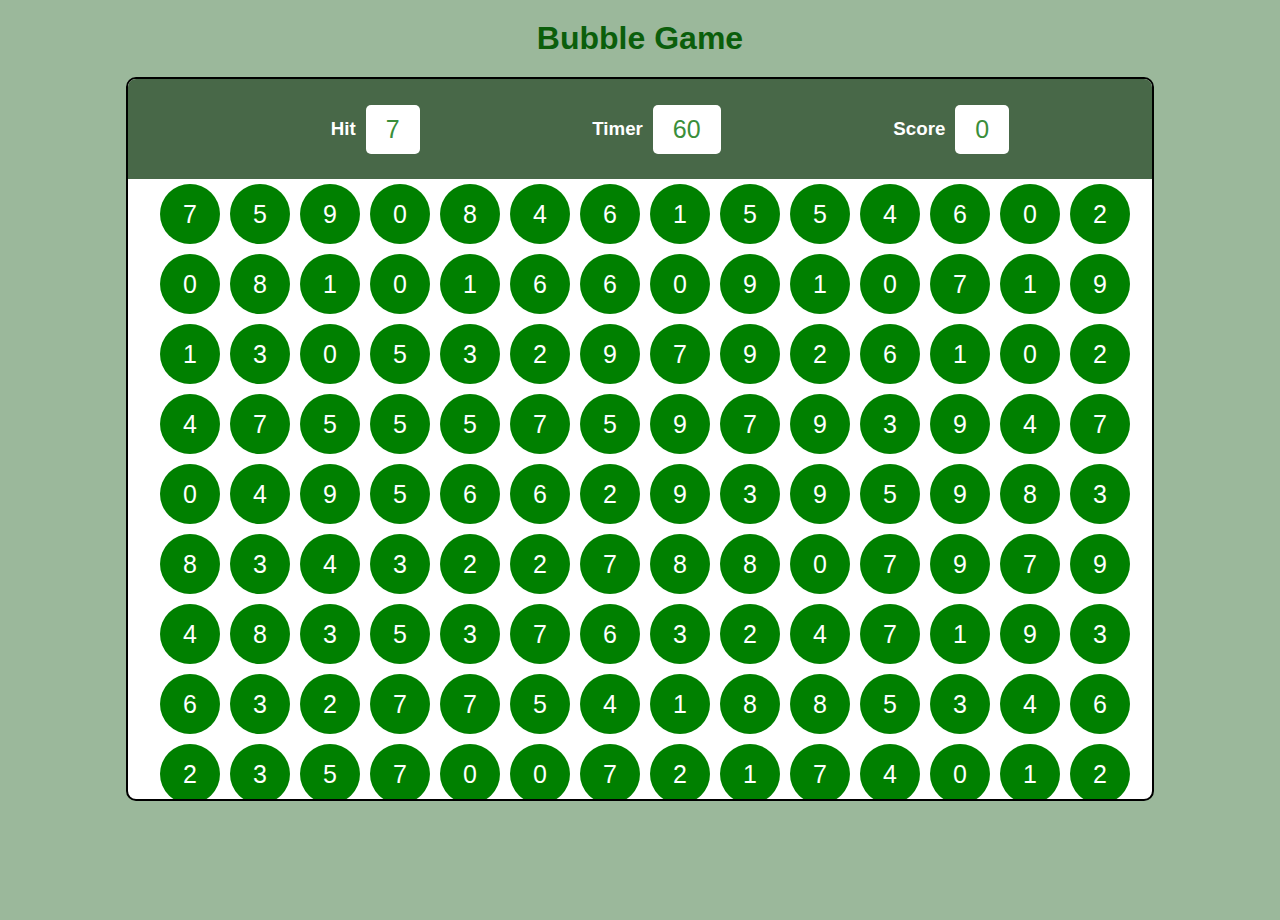
<file: BubbleGame/index.html>
<!DOCTYPE html>
<html lang="en">
<head>
    <meta charset="UTF-8">
    <meta name="viewport" content="width=device-width, initial-scale=1.0">
    <title>Bubble Game Tutorial</title>
    <link rel="stylesheet" href="style.css">
</head>
<body>

    <div id="main">
        <h1>Bubble Game</h1>
        <div id="panel">
            <div id="ptop">

                <div class="elem">
                    <h3>Hit</h3>
                    <div id="hitval" class="box">0</div>
                </div>
                <div class="elem">
                    <h3>Timer</h3>
                    <div id="timerval" class="box">60</div>
                </div>
                <div class="elem">
                    <h3>Score</h3>
                    <div id="scoreval" class="box">0</div>
                </div>
            </div>
            <div id="pbtm">

                <!-- <h1>LETS PLAY BUBBLE GAME !</h1> -->
               
            </div>
        </div>
        <!-- <div id="btn">
            <button id="startbtn">START</button>
        </div> -->
    </div>
    

    <script src="script.js"></script>
</body>
</html>

<!-- to update changs in github
git add .
git commit -m"image added" 
git push -u origin main

-->
</file>
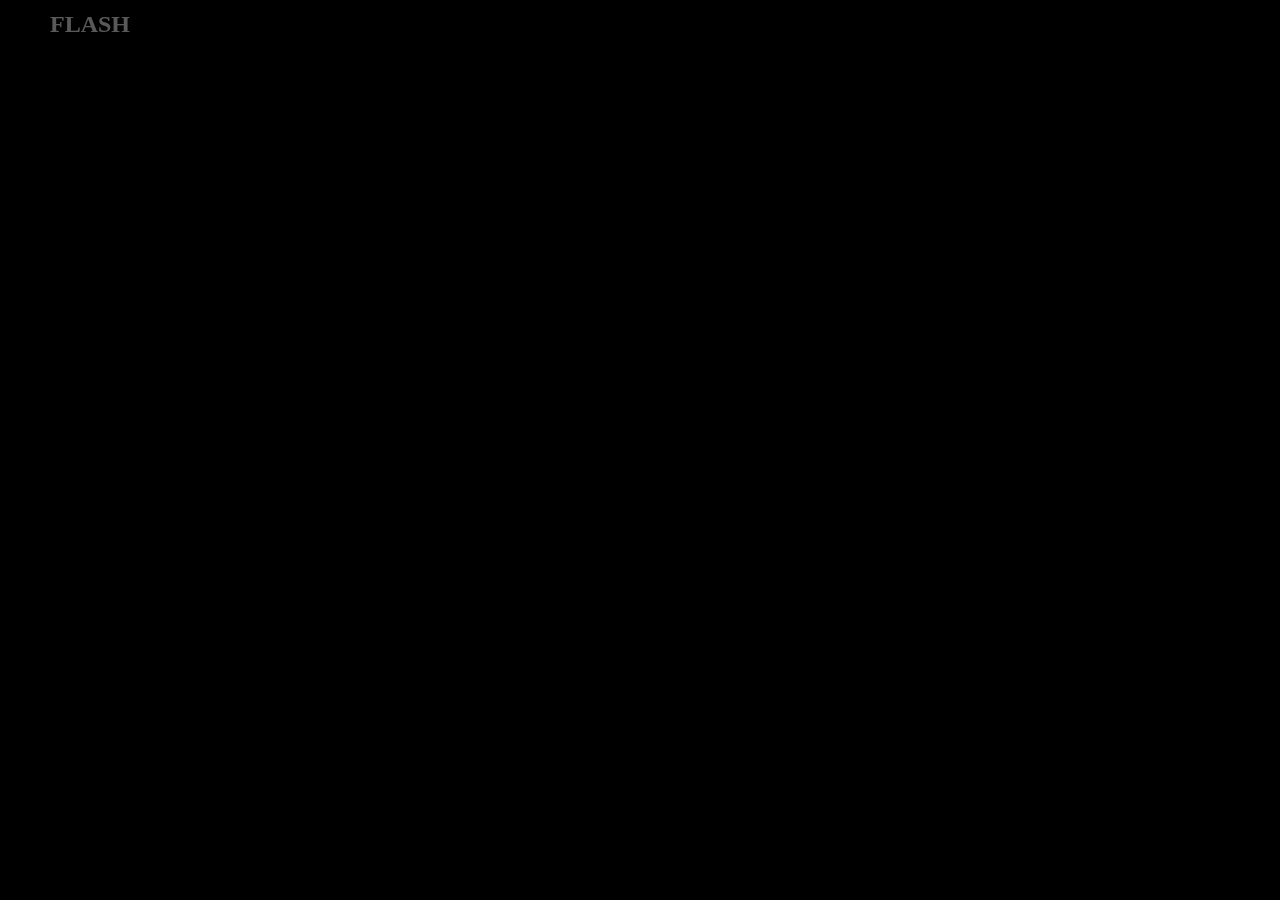
<file: GsapTut/gsap2.html>
<!DOCTYPE html>
<html lang="en">
<head>
    <meta charset="UTF-8">
    <meta name="viewport" content="width=device-width, initial-scale=1.0">
    <title>Gsap Timeline</title>
    <style>
        *{
            margin: 0;
            padding: 0;
            color:rgb(255, 255, 255);

        }
        body{
            background-color: black;
        }
        #box1{
            height: 200px;
            width:200px;
            background-color: red;
            border: 2px solid black;
        }
        #box2{
            height: 200px;
            width:200px;
            background-color: rgb(43, 207, 81);
            border: 2px solid black;
        }
        #box3{
            height: 200px;
            width:200px;
            background-color: rgb(39, 186, 249);
            border: 2px solid black;
        }
            #nav{
            /* background-color: red; */
            display: flex;
            align-items: center;
            justify-content: space-between;
            padding: 30px 50px;
        }
        #part2{
            display: flex;
            gap:50px;

        }

        h1{
            position: absolute;
            left: 50%;
            top:50%;
            transform: translate(-50%,-50%);
            font-size: 80px;
            white-space: nowrap;
        }


    </style>
</head>
<body>

    <div id="nav">
        <h2>FLASH</h2>
        <div id="part2">
            <h4>WORK</h4>
            <h4>ABOUT</h4>
            <h4>COURSES</h4>
            <h4>BLOG</h4>
        </div>
    </div>
    <h1>MR.FLASH_007</h1>
<!-- 

    <div id="box1"></div>
    <div id="box2"></div>
    <div id="box3"></div> -->
    

    <script src="https://cdnjs.cloudflare.com/ajax/libs/gsap/3.12.5/gsap.min.js"
    integrity="sha512-7eHRwcbYkK4d9g/6tD/mhkf++eoTHwpNM9woBxtPUBWm67zeAfFC+HrdoE2GanKeocly/VxeLvIqwvCdk7qScg=="
    crossorigin="anonymous" referrerpolicy="no-referrer"></script>


    <script>

        // gsap.to("#box1",{
        //     x:500,
        //     rotate:360,
        //     duration:2,
        //     delay:1,
        //     borderRadius:"50%"
        // })
        // gsap.to("#box2",{
        //     x:500,
        //     rotate:360,
        //     duration:2, 
        //     delay:3,
        //     // borderRadius:"50%"
        // })
        // gsap.to("#box3",{
        //     x:500,
        //     rotate:360,
        //     duration:2, 
        //     delay:6,
        //     // borderRadius:"50%"
        // })

        // var tl = gsap.timeline()
        // tl.to("#box1",{
        //     x:500,
        //     rotate:360,
        //     duration:2,
           
        //     borderRadius:"50%"
        // })
        //   tl.to("#box2",{
        //     x:500,
        //     rotate:360,
        //     duration:2,  
        //     borderRadius:"50%"
        // })
        // tl.to("#box3",{
        //     x:500,
        //     rotate:360,
        //     duration:2, 
        //     borderRadius:"50%"
        // })

        var tl = gsap.timeline()

        tl.from("h2",{
            y:-30,
            opacity:0,
            duration:1,
            delay:0.5
        })
        tl.from("h4",{
            y:-30,
            opacity:0,
            duration:1,
            stagger:0.2
        })
        tl.from("h1",{
            y:20,
            opacity:0,
            duration:0.5,
            scale:0.5
            
        })

    </script>
</body>
</html>
</file>
<file: BubbleGame/style.css>
* {
    margin: 0;
    padding: 0;
    font-family: 'Franklin Gothic Medium', 'Arial Narrow', Arial, sans-serif;
}

html,
body {
    width: 100%;
    height: 100%;
    background-color: rgb(155, 184, 155);
    overflow: hidden;
   
}

#main {
    width: 100%;
    height: 100%;
}
h1{
    text-align: center;
    margin: 20px;
    color:rgb(11, 94, 11) ;
}

#panel {
    width: 80%;
    height: 80%;
    border-radius: 10px;
    background-color: #fff;
    overflow: hidden;
    margin: auto;
   border: 2px solid black;
}

#ptop {
    width: 100%;
    height: 100px;
    background-color: rgb(72, 104, 72);
    color: #fff;
    display: flex;
    align-items: center;
    justify-content: space-evenly;
    padding: 0px 30px;
}

.elem {
    display: flex;
    gap: 10px;
    align-items: center;
}

.box {
    background-color: rgb(255, 255, 255);
    font-size: 25px;
    padding: 10px 20px;
    border-radius: 5px;
    color: rgb(58, 142, 58);
    font-weight: 500;
}

#pbtm {
    width: 100%;
    height: calc(100% - 100px);
    padding: 5px;
    display: flex;
    justify-content: center;
    align-items: center;
    gap: 10px;
    flex-wrap: wrap;

}

.bubble {
    background-color: green;
    width: 60px;
    height: 60px;
    border-radius: 50%;
    display: flex;
    align-items: center;
    justify-content: center;
    color: #fff;
    font-size: 25px;
}

#pbtm .bubble:hover {
    cursor: pointer;
    background-color: rgb(21, 188, 21);
}

/* 
#btn {
    margin: auto;
    text-align: center;
    margin: 10px;
}

#btn button {
    font-size: 25px;
    padding: 10px;
    border-radius: 10px;
} */
</file>
